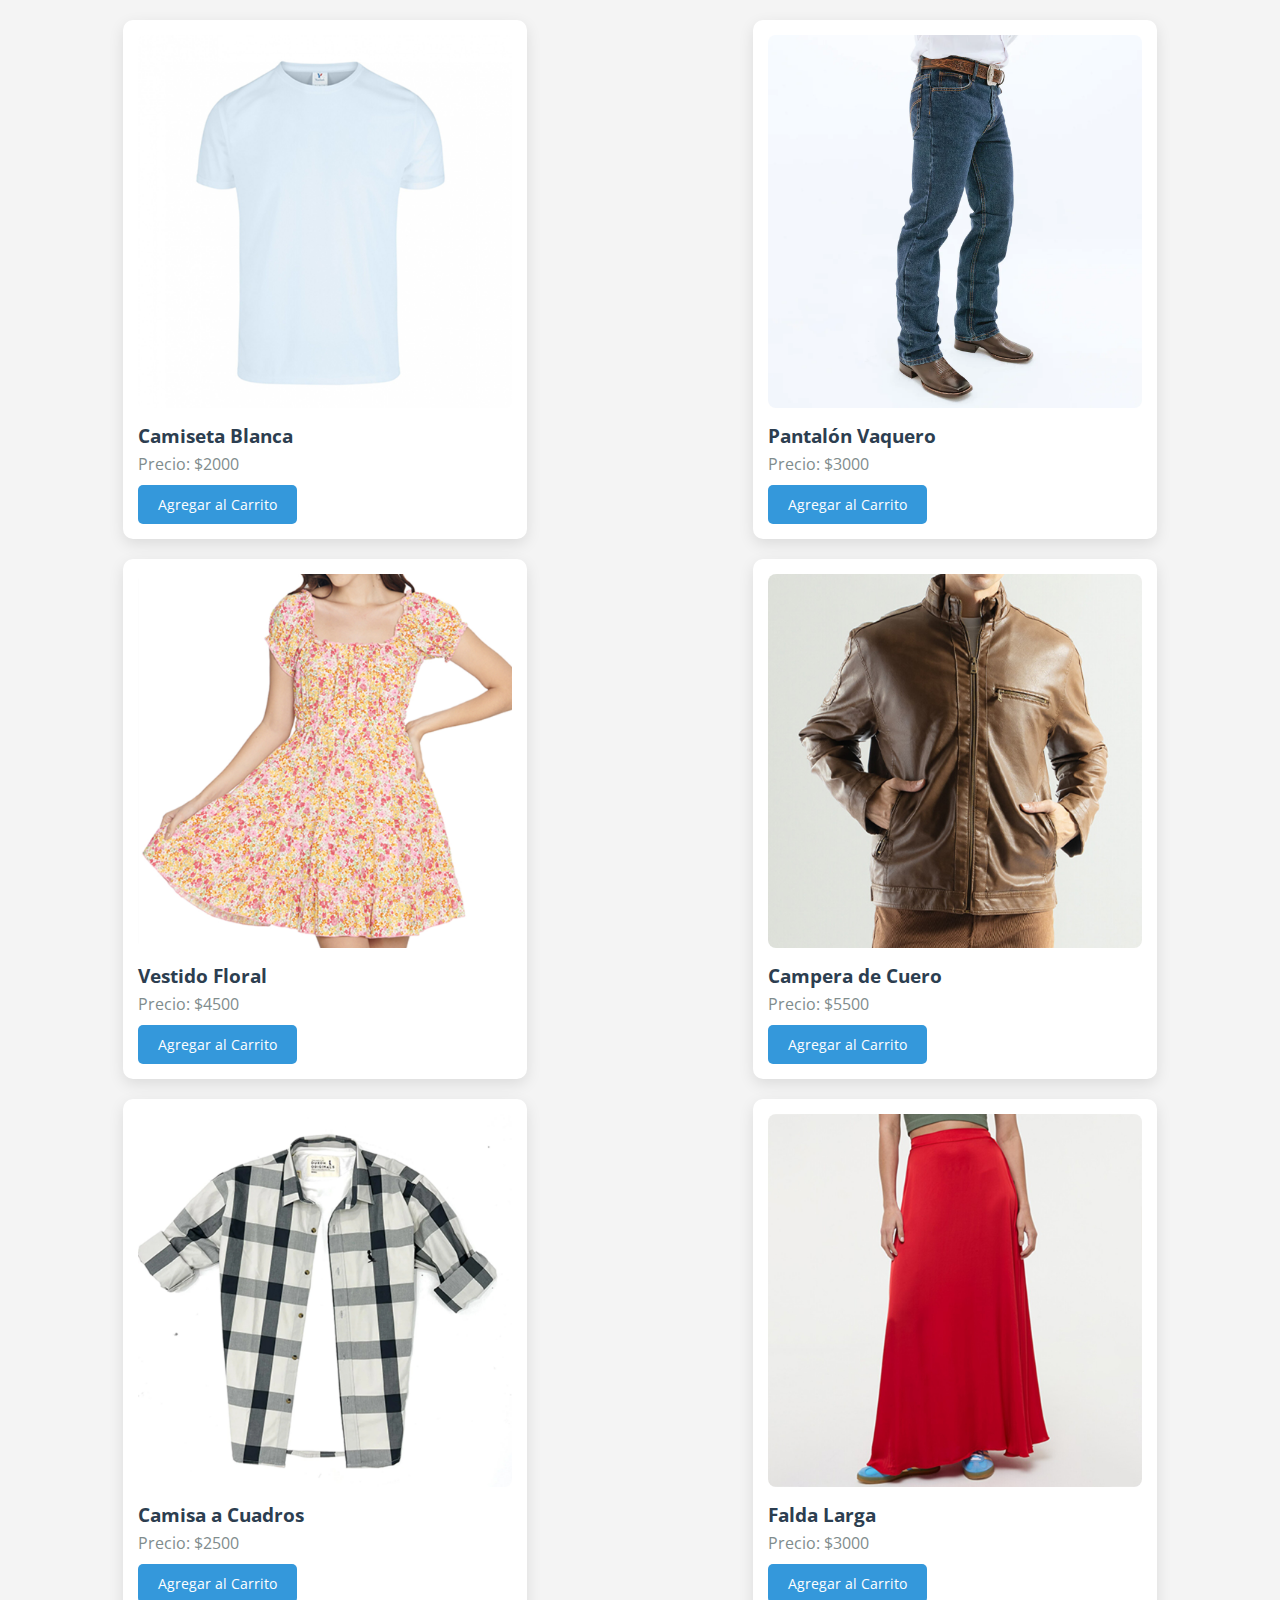
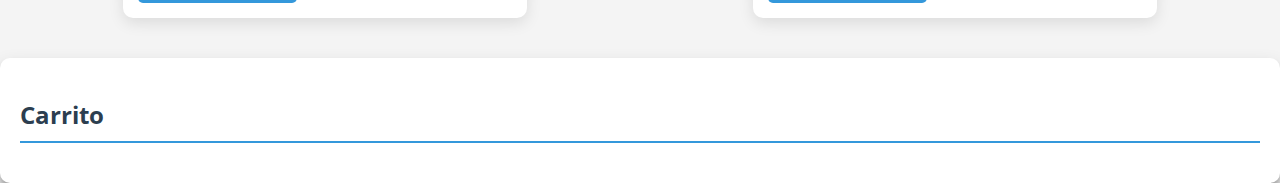
<file: index.html>
<!DOCTYPE html>
<html lang="es">
<head>
    <meta charset="UTF-8">
    <meta name="viewport" content="width=device-width, initial-scale=1.0">
    <title>Ecommerce de Ropa</title>
    <link rel="stylesheet" href="./css/style.css">
</head>
<body>
    <div class="productos-container">
        
        
    </div>
    <div class="carrito">
        <h2>Carrito</h2>
        <ul id="carrito-items"></ul>
        
        
    </div>
    <script src="./js/script.js"></script>
</body>
</html>
</file>
<file: css/style.css>
@import url('https://fonts.googleapis.com/css2?family=Roboto:wght@300;400;700&family=Open+Sans&display=swap');

body {
    font-family: 'Roboto', sans-serif;
    background-color: #f4f4f4;
    margin: 0;
}

/* Estilo para la barra de navegación */
header {
  background-color: #2c3e50; /* Un color azul más oscuro para la barra de navegación */
  color: white;
  padding: 1em;
}

.navbar {
  display: flex;
  justify-content: space-between;
  align-items: center;
}

.logo a {
    color: white;
    text-decoration: none;
    transition: color 0.3s;
}

.logo a:hover {
    color: #3498db;
}

.logo {
  font-size: 1.5em;
  font-weight: bold;
  font-family: 'Open Sans', sans-serif;
}

.nav-links {
  display: flex;
  list-style: none;
  margin: 0;
  padding: 0;
}

.nav-links li {
  margin-left: 20px;
}

.nav-links a {
  color: white;
  text-decoration: none;
  font-family: 'Open Sans', sans-serif;
}

.nav-links a:hover {
  text-decoration: underline;
}

/* Icono de carrito en la barra de navegación */
.carrito-icon {
  font-size: 24px;
  cursor: pointer;
  position: relative;
}

.carrito-cantidad {
  position: absolute;
  top: -10px;
  right: -10px;
  background: #e74c3c;
  color: white;
  border-radius: 50%;
  padding: 2px 6px;
  font-size: 12px;
}

.productos-container {
    display: flex;
    flex-wrap: wrap;
    justify-content: space-around;
    padding: 20px;
    gap: 20px;
}

.producto-card {
    background-color: white;
    border-radius: 10px;
    padding: 15px;
    width: calc(33.333% - 40px);
    box-shadow: 0 5px 15px rgba(0, 0, 0, 0.1);
    transition: transform 0.3s ease;
    font-family: 'Open Sans', sans-serif;
}

.producto-card:hover {
    transform: translateY(-5px);
}

.producto-card img {
    max-width: 100%;
    height: auto;
    border-radius: 8px;
}

.producto-card h3 {
    margin: 10px 0 5px;
    color: #2c3e50;
}

.producto-card p {
    margin: 0 0 10px;
    color: #7f8c8d;
}

.producto-card button {
    background-color: #3498db;
    border: none;
    color: white;
    padding: 10px 20px;
    text-align: center;
    text-decoration: none;
    display: inline-block;
    font-size: 14px;
    cursor: pointer;
    border-radius: 5px;
    transition: background-color 0.3s;
    font-family: 'Open Sans', sans-serif;
}

.producto-card button:hover {
    background-color: #2980b9;
}

.carrito {
    background-color: #fff;
    padding: 20px;
    border-radius: 10px;
    box-shadow: 0 10px 20px rgba(0, 0, 0, 0.19), 0 6px 6px rgba(0, 0, 0, 0.23);
    margin-top: 20px;
}

.carrito h2 {
    color: #2c3e50;
    border-bottom: 2px solid #3498db;
    padding-bottom: 10px;
    margin-bottom: 20px;
    font-family: 'Open Sans', sans-serif;
}

.carrito ul li {
    display: flex;
    justify-content: space-between;
    align-items: center;
    padding: 10px;
    border-bottom: 1px solid #eee;
    font-family: 'Open Sans', sans-serif;
}

.carrito ul li:last-child {
    border-bottom: none;
}

.carrito button.eliminar {
    background-color: #e74c3c;
    border: none;
    color: white;
    padding: 5px 10px;
    text-align: center;
    text-decoration: none;
    display: inline-block;
    font-size: 12px;
    cursor: pointer;
    border-radius: 4px;
    transition: background-color 0.3s;
    font-family: 'Open Sans', sans-serif;
}

.carrito button.eliminar:hover {
    background-color: #c0392b;
}

/* Ajustes para los elementos de filtro */
.filtros {
    display: flex;
    justify-content: center;
    align-items: center;
    gap: 10px;
    margin: 20px;
}

.filtros input, .filtros select {
    font-family: 'Open Sans', sans-serif;
    padding: 10px;
    border: 1px solid #bdc3c7;
    border-radius: 5px;
    box-shadow: 0 2px 5px rgba(0, 0, 0, 0.1);
}

.filtros input::placeholder {
    color: #7f8c8d;
}

.filtros button {
    background-color: #3498db;
    color: white;
    border: none;
    padding: 10px 20px;
    font-size: 14px;
    cursor: pointer;
    border-radius: 5px;
    transition: background-color 0.3s;
    font-family: 'Open Sans', sans-serif;
}

.filtros button:hover {
    background-color: #2980b9;
}

#finalizarCompra {
    background-color: #27ae60;
    color: white;
    border: none;
    padding: 10px 20px;
    font-size: 16px;
    cursor: pointer;
    border-radius: 5px;
    margin-top: 10px;
    transition: background-color 0.3s;
    font-family: 'Open Sans', sans-serif;
}

#finalizarCompra:hover {
    background-color: #219a52;
}

/* Notificación de Producto Añadido */
.notificacion {
    position: fixed;
    top: 10px;
    right: 10px;
    background: #3498db;
    color: white;
    padding: 10px 20px;
    border-radius: 5px;
    z-index: 1000;
    animation: fadeInOut 3s ease-in-out;
}

@keyframes fadeInOut {
    0%,100% { opacity: 0; }
    10%,90% { opacity: 1; }
}
</file>
